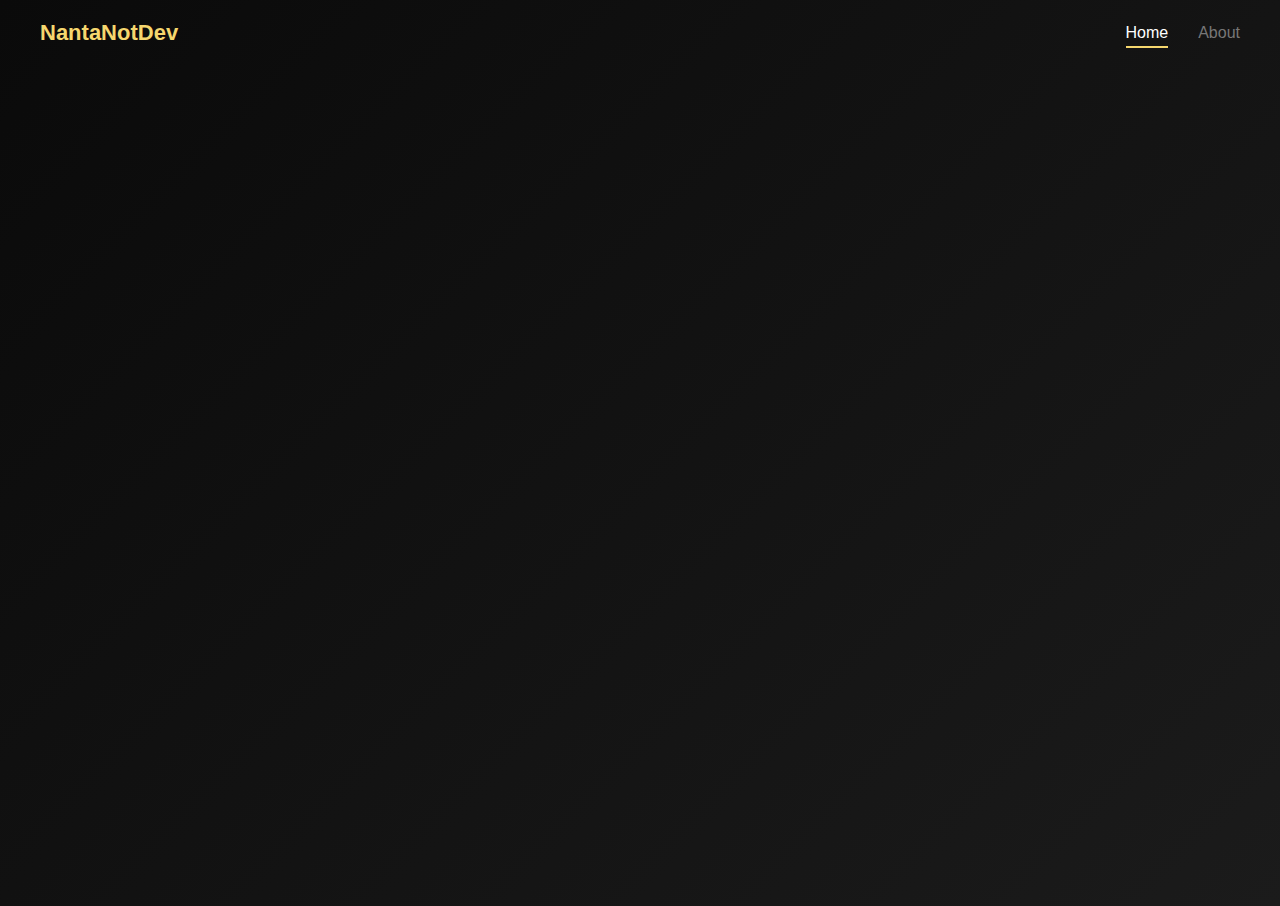
<file: index.html>
<!DOCTYPE html>
<html lang="en">
<head>
  <meta charset="UTF-8" />
  <title>NantaNotDev</title>
  <meta name="viewport" content="width=device-width, initial-scale=1.0" />
  <link rel="stylesheet" href="style.css" />
</head>
<body>

  <header>
    <div class="logo">NantaNotDev </div>
    <nav>
      <a href="index.html" class="active">Home</a>
      <a href="about.html">About</a>
    </nav>
  </header>

  <section class="hero">
    <div class="text-left">
      <h3>Hello World, I'm</h3>
      <h1>M.Rody Mananta</h1>
      <h2><span class="typewriter" id="typing"></span></h2>
      <p>Welcome to my personal website. 👋🏻</p>
    </div>
    <div class="avatar">
      <img src="logo.png" alt="Avatar" />
    </div>
  </section>

  <!-- Script animasi typewriter -->
  <script>
    const texts = ["Web Developer", "Reverse Engineer"];
    const speed = 60;
    let index = 0;
    let charIndex = 0;
    let isDeleting = false;
    const target = document.getElementById("typing");

    function typeEffect() {
      const current = texts[index];
      const updatedText = isDeleting
        ? current.substring(0, charIndex--)
        : current.substring(0, charIndex++);

      target.textContent = updatedText;

      if (!isDeleting && charIndex === current.length) {
        isDeleting = true;
        setTimeout(typeEffect, 1000);
      } else if (isDeleting && charIndex === 0) {
        isDeleting = false;
        index = (index + 1) % texts.length;
        setTimeout(typeEffect, 300);
      } else {
        setTimeout(typeEffect, speed);
      }
    }

    typeEffect();
  </script>

  <script src="script.js"></script>
</body>
</html>
</file>
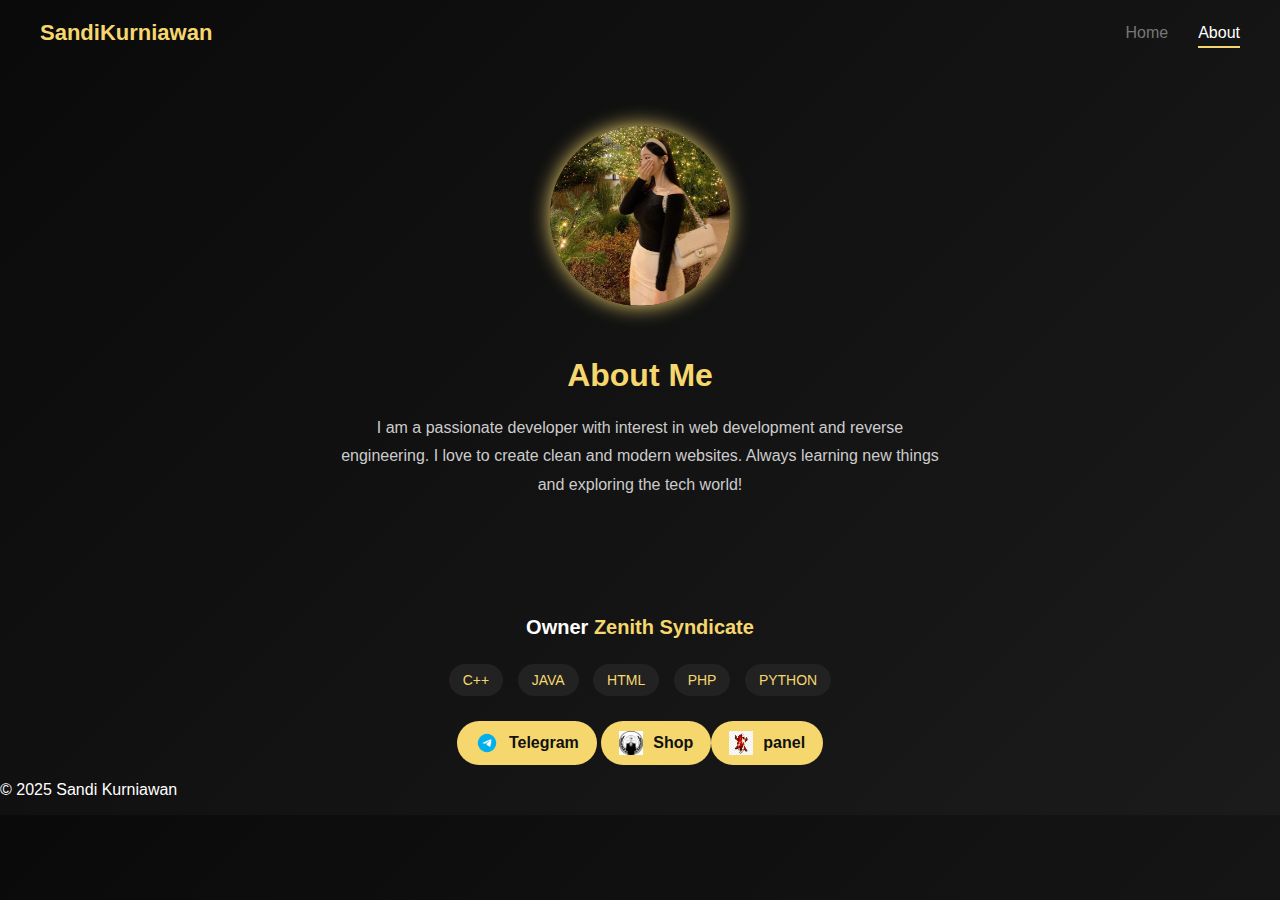
<file: about.html>
<!DOCTYPE html>
<html lang="en">
<head>
  <meta charset="UTF-8" />
  <title>About - Sandi Kurniawan</title>
  <meta name="viewport" content="width=device-width, initial-scale=1.0" />
  <link rel="stylesheet" href="style.css" />
</head>
<body>

<header>
  <div class="logo">SandiKurniawan</div>
  <nav>
    <a href="index.html">Home</a>
    <a href="about.html" class="active">About</a>
  </nav>
</header>

<!-- === About Section === -->
<section class="about" id="about">
  <div class="about-img">
    <img src="logo.png" alt="My Photo">
  </div>
  <div class="about-content">
    <h2>About Me</h2>
    <p>I am a passionate developer with interest in web development and reverse engineering. I love to create clean and modern websites. Always learning new things and exploring the tech world!</p>
  </div>
</section>

<!-- === Owner Info Section === -->
<section class="owner-info show">
  <h3>Owner <span>Zenith Syndicate</span></h3>

  <!-- Skill Badges -->
  <div class="skills">
    <span class="badge">C++</span>
    <span class="badge">JAVA</span>
    <span class="badge">HTML</span>
    <span class="badge">PHP</span>
    <span class="badge">PYTHON</span>
  </div>

  <!-- Tombol Telegram -->
  <a href="https://t.me/cheatbloodstrikefree" target="_blank" class="telegram-link">
    <img src="telegram.png" alt="Telegram Logo">
    Telegram
  </a>
  
  <!-- Tombol Shop -->
<a href="https://starcool.my.id/PremiumShop" target="_blank" class="telegram-link">
  <img src="shop.png" alt="Shop Logo">
   Shop
   
   <!-- Tombol Shop -->
<a href="https://starcool.my.id" target="_blank" class="telegram-link">
  <img src="panel.png" alt="panel Logo">
   panel
  
</a>
</a>
</section>

<footer>
  <p>© 2025 Sandi Kurniawan</p>
</footer>

</body>
</html>
</file>
<file: style.css>
/* === Global Reset === */
body {
  margin: 0;
  padding: 0;
  font-family: 'Segoe UI', sans-serif;
  background: linear-gradient(135deg, #0a0a0a, #1b1b1b);
  color: white;
  overflow-x: hidden;
}

/* === Header === */
header {
  display: flex;
  justify-content: space-between;
  align-items: center;
  padding: 20px 40px;
  animation: fadeInDown 1s ease forwards;
}

.logo {
  font-size: 22px;
  font-weight: bold;
  color: #f5d76e;
}

nav {
  display: flex;
  gap: 30px;
  align-items: center;
}

nav a {
  text-decoration: none;
  color: #777;
  font-weight: 500;
  position: relative;
}

nav a.active,
nav a:hover {
  color: white;
}

nav a.active::after {
  content: '';
  position: absolute;
  bottom: -6px;
  left: 0;
  width: 100%;
  height: 2px;
  background: #f5d76e;
}

/* === Hero Section (Home) === */
.hero {
  display: flex;
  justify-content: space-between;
  align-items: center;
  padding: 60px 100px;
  min-height: 80vh;

  /* Animasi */
  opacity: 0;
  animation: fadeIn 1.5s ease forwards;
}

.text-left {
  max-width: 500px;

  /* Animasi */
  opacity: 0;
  animation: slideUp 1.8s ease forwards;
  animation-delay: 0.3s;
}

.avatar {
  width: 250px;
  height: 250px;
  border-radius: 50%;
  overflow: hidden;
  box-shadow: 0 0 30px #f5d76e;

  /* Animasi */
  opacity: 0;
  animation: zoomIn 1.5s ease forwards;
  animation-delay: 0.6s;
}

.avatar img {
  width: 100%;
  height: 100%;
  object-fit: cover;
}

/* === About Section === */
.about {
  padding: 60px 20px;
  display: flex;
  flex-direction: column;
  align-items: center;
  text-align: center;
  animation: fadeIn 1.5s ease forwards;
}

.about-img img {
  width: 180px;
  height: 180px;
  border-radius: 50%;
  box-shadow: 0 0 20px #f5d76e;
  margin-bottom: 20px;
  animation: zoomIn 1.5s ease forwards;
}

.about-content {
  max-width: 600px;
  animation: slideUp 1.8s ease forwards;
}

.about-content h2 {
  color: #f5d76e;
  margin-bottom: 20px;
  font-size: 32px;
}

.about-content p {
  font-size: 16px;
  color: #ccc;
  line-height: 1.8;
}

/* === Owner Info === */
.owner-info {
  text-align: center;
  margin-top: 40px;
  animation: fadeIn 2s ease forwards;
}

.owner-info h3 {
  font-size: 20px;
  margin-bottom: 20px;
}

.owner-info h3 span {
  color: #f5d76e;
}

/* === Skills === */
.skills span {
  background-color: #222;
  color: #f5d76e;
  padding: 8px 14px;
  border-radius: 20px;
  margin: 5px;
  display: inline-block;
  font-size: 14px;
}

/* === Telegram Button === */
.telegram-link {
  display: inline-flex;
  align-items: center;
  gap: 10px;
  background: #f5d76e;
  color: #111;
  padding: 10px 18px;
  border-radius: 30px;
  font-weight: bold;
  text-decoration: none;
  margin-top: 20px;
  transition: 0.3s;
}

.telegram-link img {
  width: 24px;
  height: 24px;
}

.telegram-link:hover {
  background: #fff;
  color: #000;
  transform: scale(1.08);
}

/* === Typewriter Effect === */
.typewriter {
  display: inline-block;
  border-right: 2px solid #f5d76e;
  white-space: nowrap;
  overflow: hidden;
  animation: blinkCursor 0.8s step-end infinite;
  color: #f5d76e;
  font-size: 24px;
  font-weight: bold;
}

@keyframes blinkCursor {
  50% {
    border-color: transparent;
  }
}

/* === Animations === */
@keyframes fadeIn {
  from {opacity: 0; transform: translateY(20px);}
  to {opacity: 1; transform: translateY(0);}
}

@keyframes fadeInDown {
  from {opacity: 0; transform: translateY(-20px);}
  to {opacity: 1; transform: translateY(0);}
}

@keyframes zoomIn {
  from {opacity: 0; transform: scale(0.8);}
  to {opacity: 1; transform: scale(1);}
}

@keyframes slideUp {
  from {opacity: 0; transform: translateY(40px);}
  to {opacity: 1; transform: translateY(0);}
}

@keyframes slideRight {
  from {opacity: 0; transform: translateX(40px);}
  to {opacity: 1; transform: translateX(0);}
}

/* === Responsive === */
@media (max-width: 768px) {
  .hero {
    flex-direction: column;
    text-align: center;
    padding: 40px 20px;
  }

  .avatar {
    width: 180px;
    height: 180px;
    margin-top: 20px;
  }

  .text-left {
    max-width: 100%;
  }

  .about {
    flex-direction: column;
    text-align: center;
  }

  .about-img, .about-content {
    width: 100%;
  }
}
</file>
